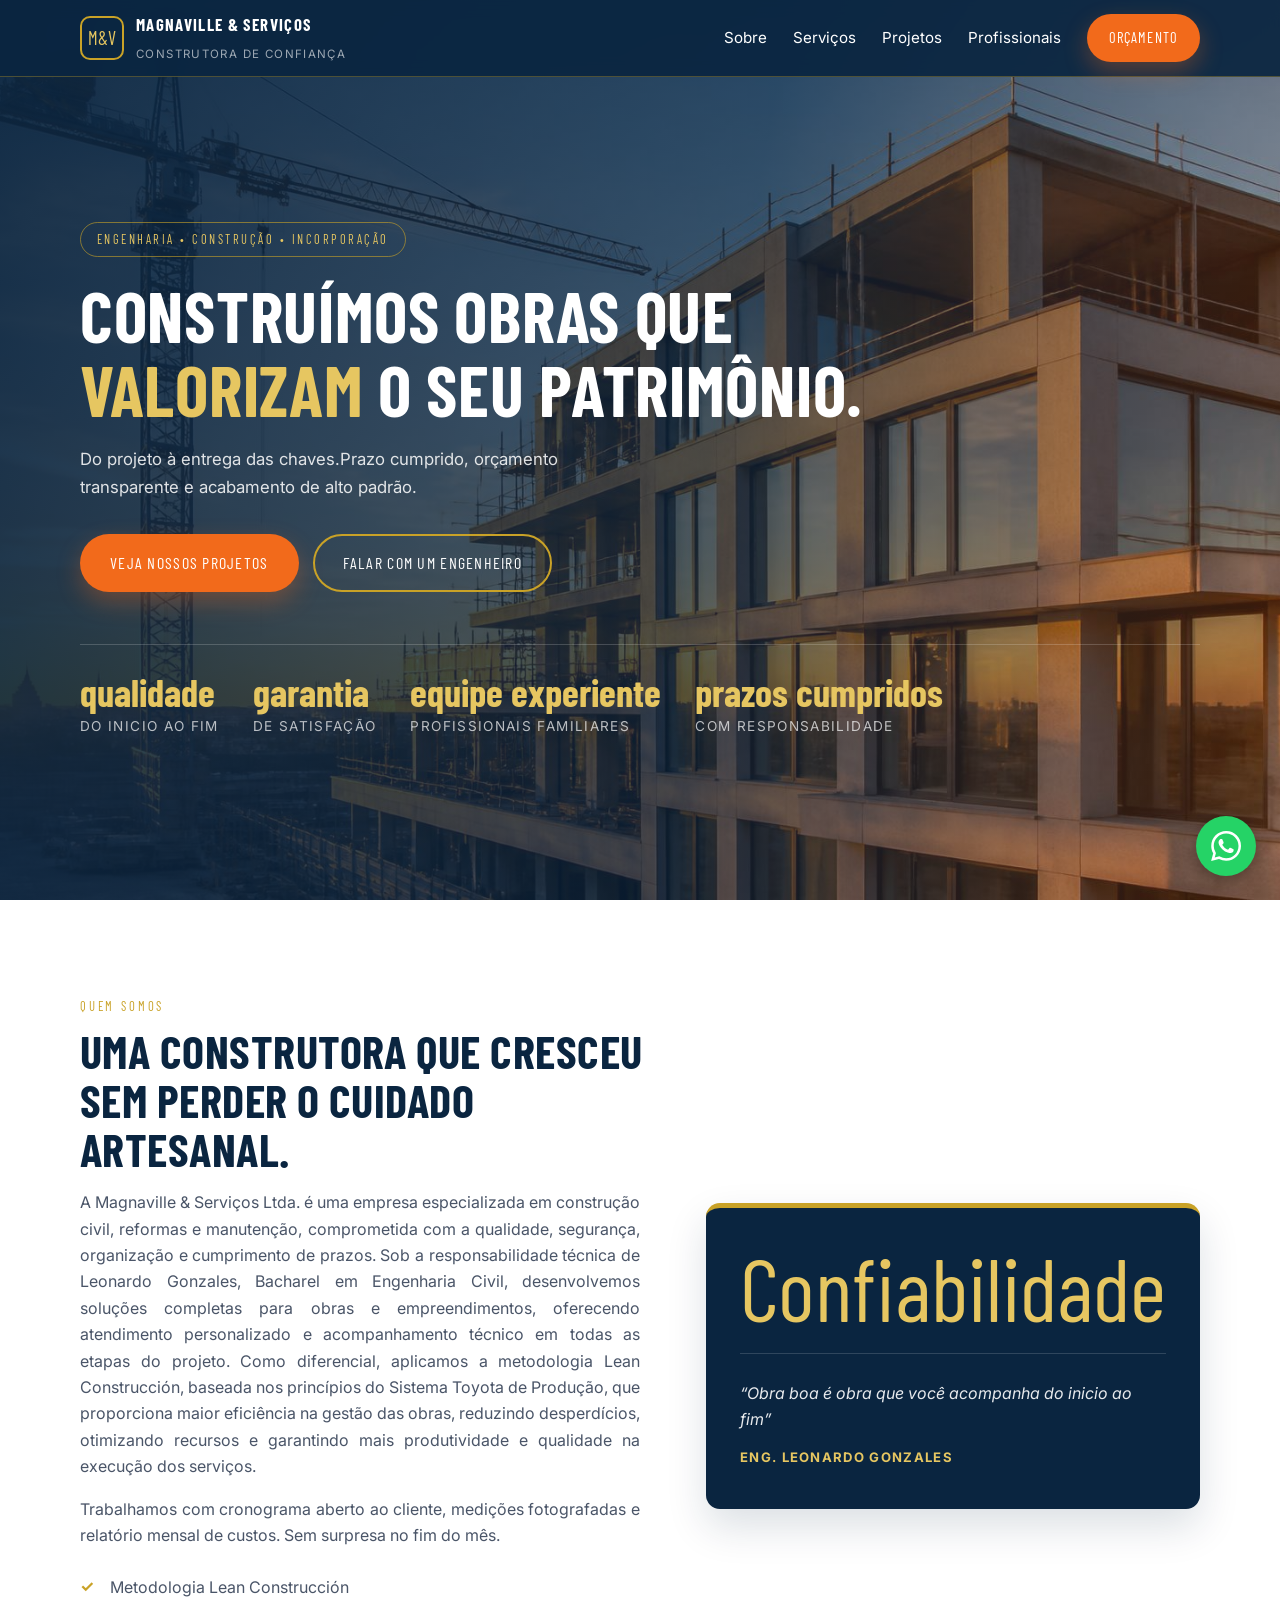
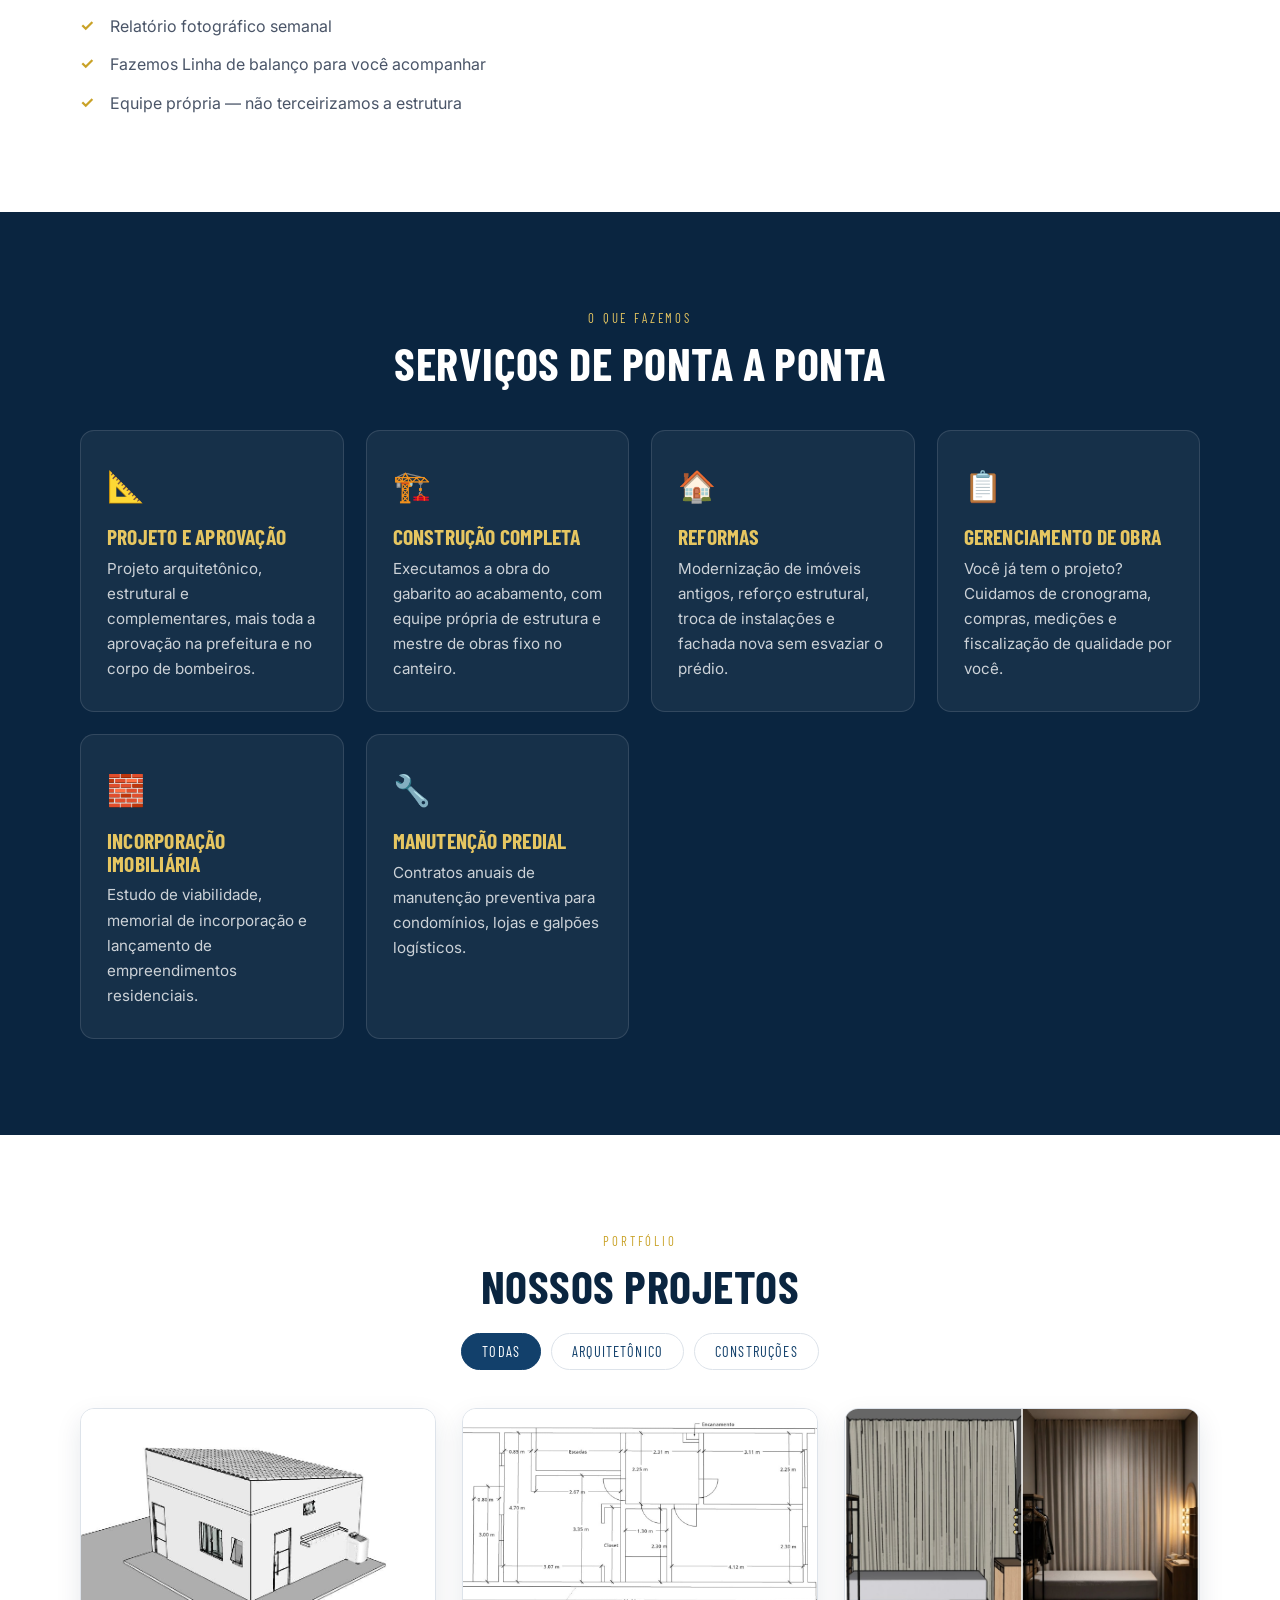
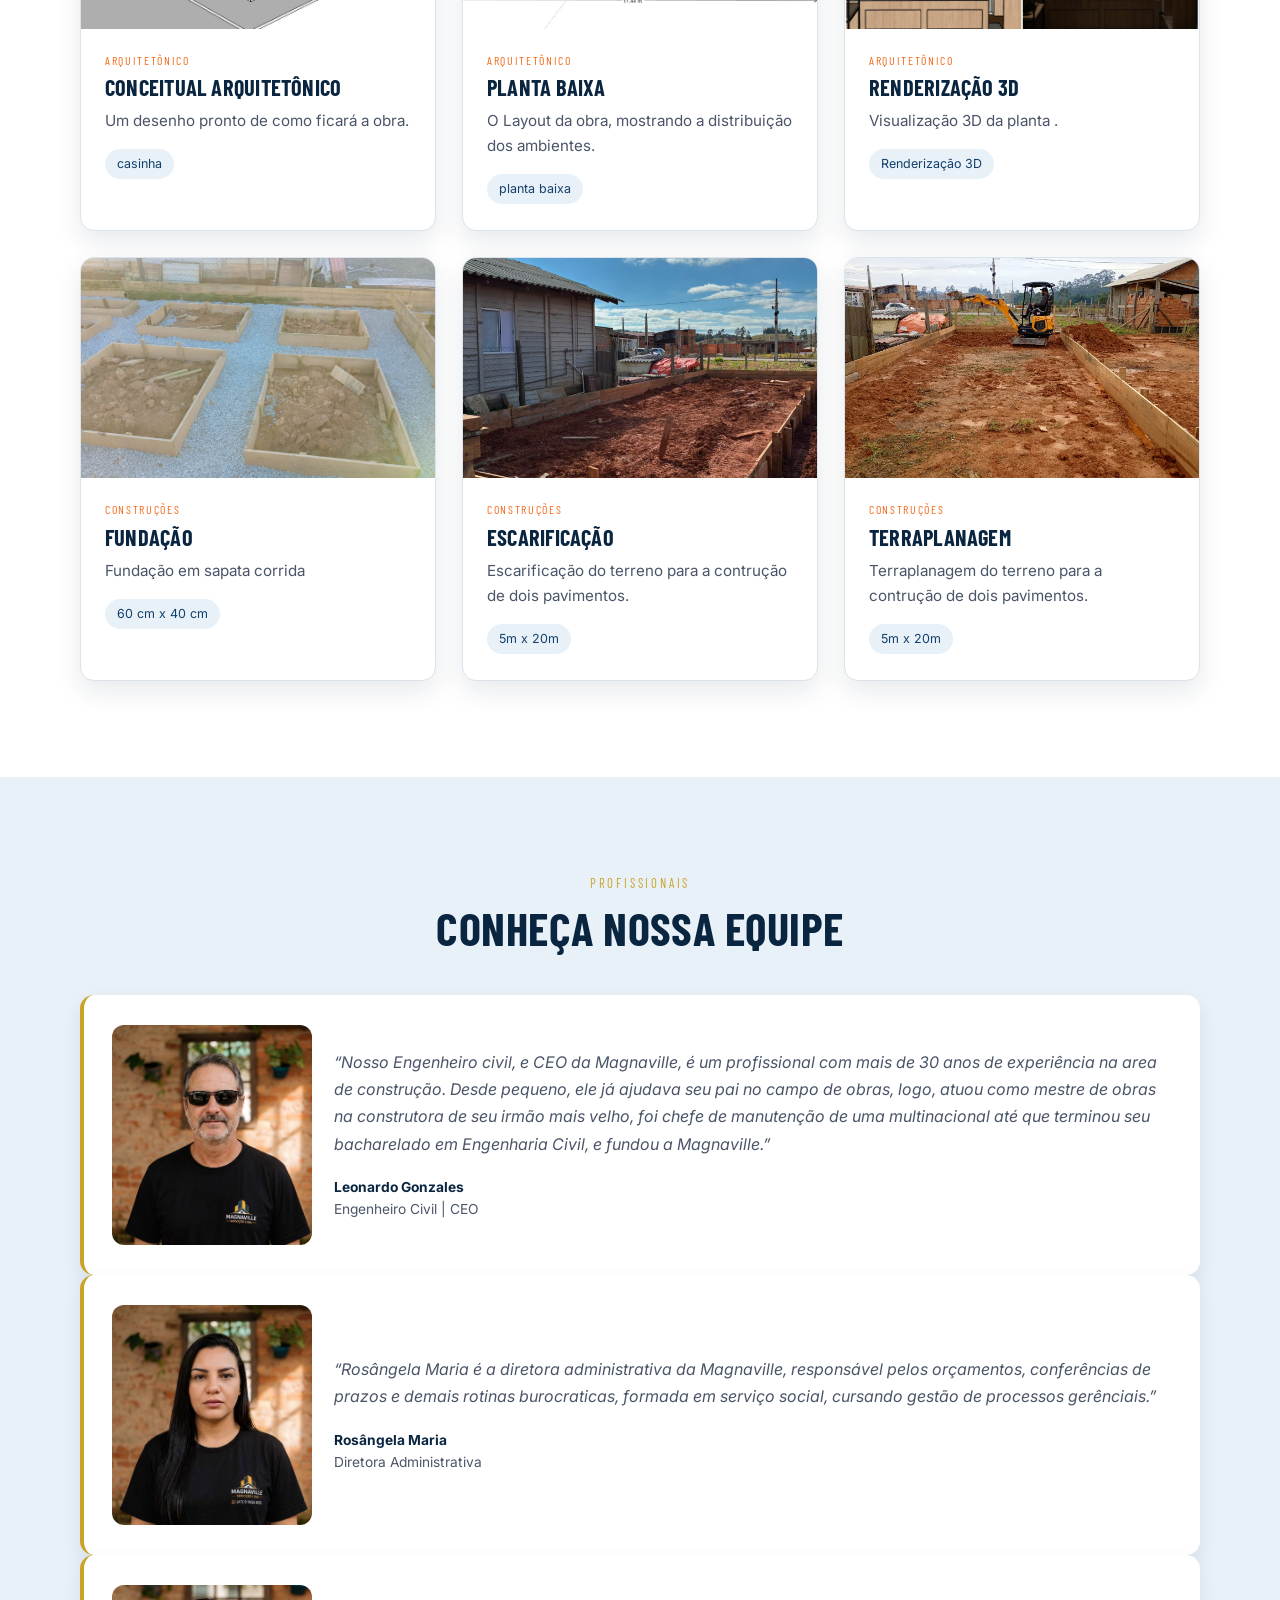
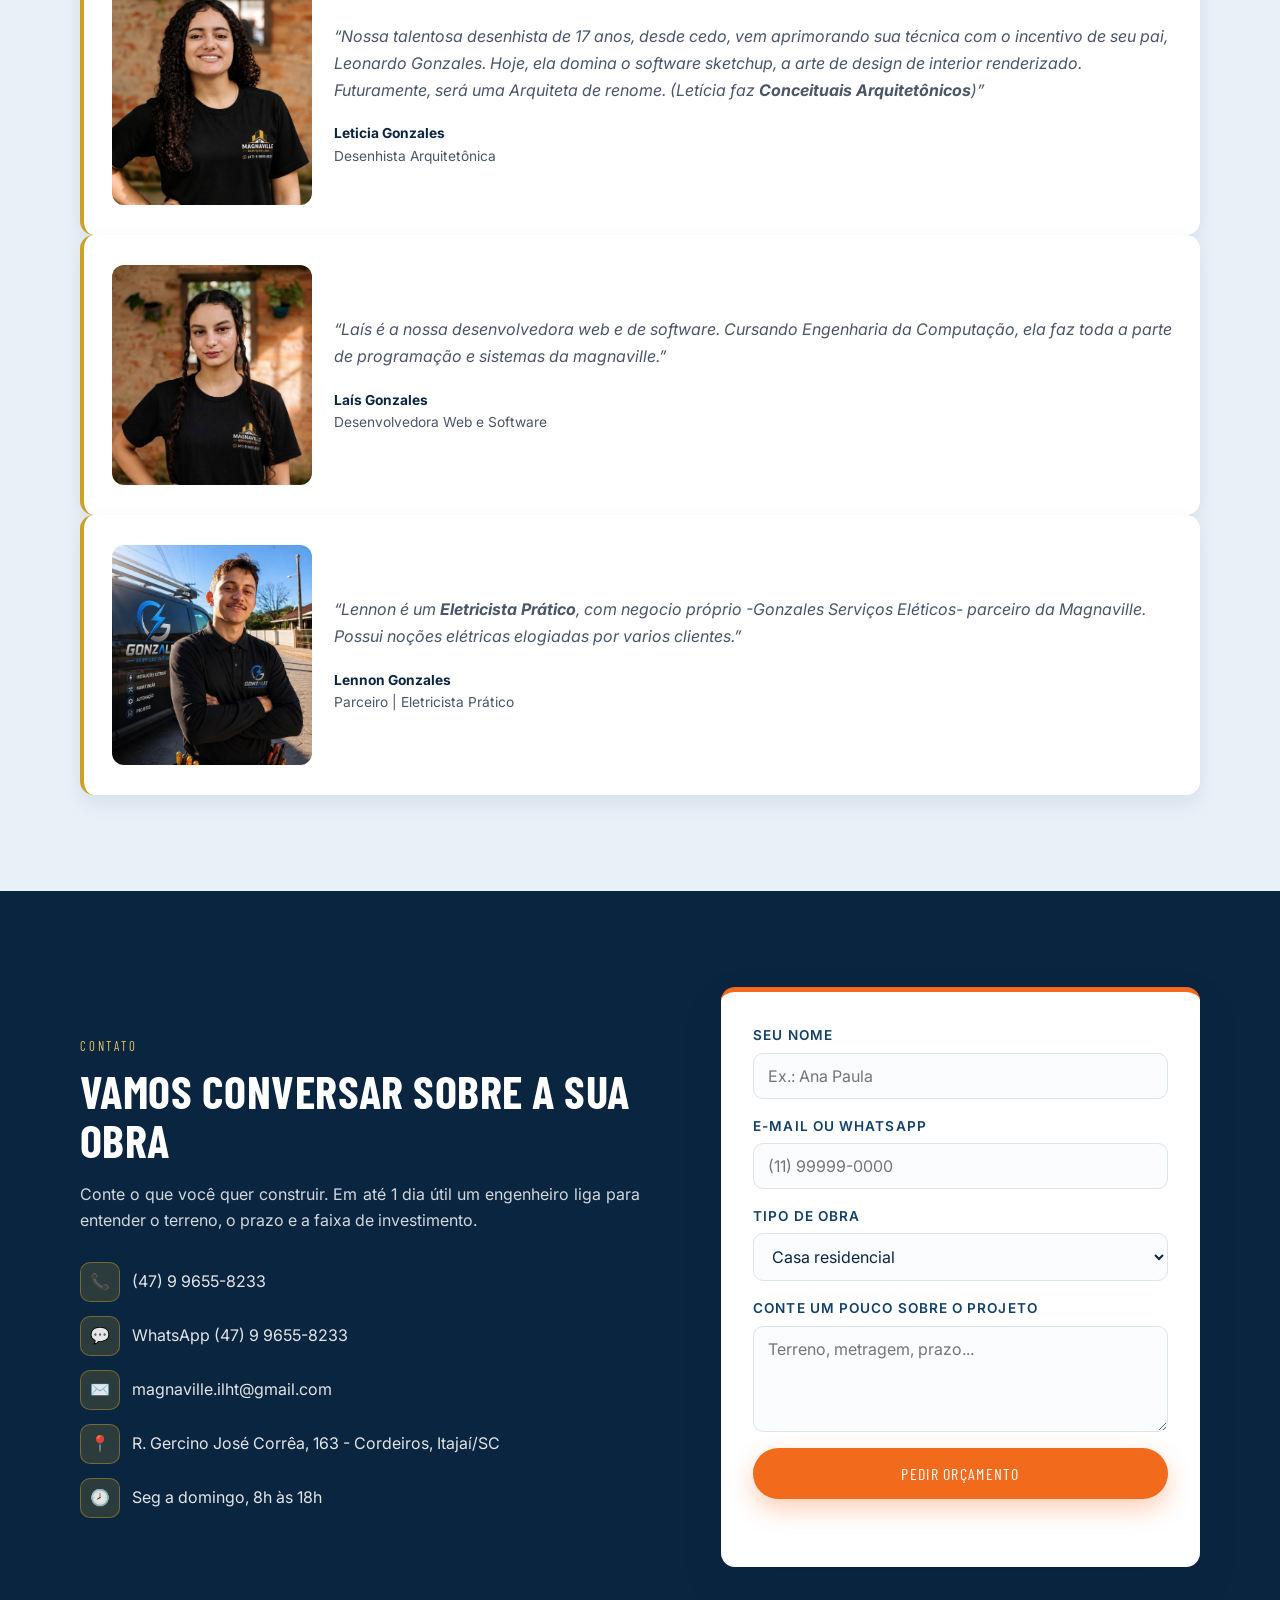
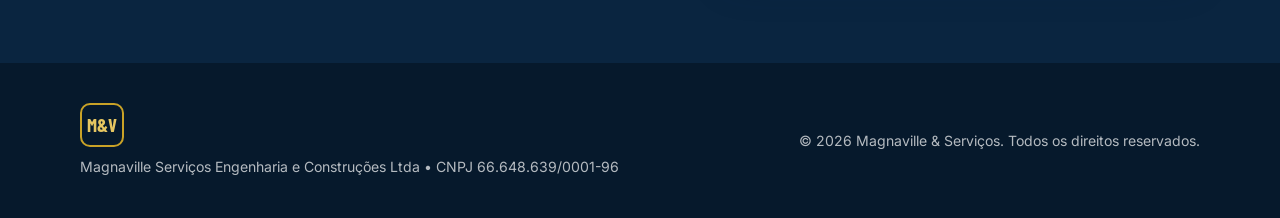
<file: index.html>
<!doctype html>
<html lang="pt-BR">
  <head>
    <meta charset="utf-8" />
    <meta name="viewport" content="width=device-width, initial-scale=1" />

    <title>Magnaville</title>
    <meta
      name="description"
      content="Magnaville serviços, Construtora executando obras residenciais, comerciais e reformas de alto padrão com prazo e orçamento respeitados."
    />
    <meta property="og:title" content="Magnaville | Construtora" />
    <meta
      property="og:description"
      content="Portfólio de obras residenciais, comerciais e reformas de alto padrão."
    />
    <meta property="og:type" content="website" />
    <meta property="og:image" content="/imagens/capa.jpg" />
    <meta name="twitter:card" content="summary_large_image" />
    <link rel="icon" href="favicon.ico" />

    <!-- ===== Fontes do Google (pode trocar por outras se quiser) ===== -->
    <link rel="preconnect" href="https://fonts.googleapis.com" />
    <link rel="preconnect" href="https://fonts.gstatic.com" crossorigin />
    <link
      href="https://fonts.googleapis.com/css2?family=Barlow+Condensed:wght@600;700&family=Inter:wght@400;500;600&display=swap"
      rel="stylesheet"
    />

    <!-- ===== Nosso arquivo de estilos (as cores estão lá dentro) ===== -->
    <link rel="stylesheet" href="css/style.css" />
  </head>

  <body>
    <!-- ============================================================
         CABEÇALHO / MENU
         Para adicionar um item no menu: copie uma linha <a> abaixo.
         O "#" leva para a seção com o mesmo id na página.
         ============================================================ -->
    <header class="cabecalho" id="cabecalho">
      <div class="container cabecalho-interno">
        <a class="logo" href="#topo">
          <span class="logo-marca">M&amp;V</span>
          <span class="logo-texto">
            <strong>Magnaville &amp; Serviços</strong>
            <small>Construtora de confiança</small>
          </span>
        </a>

        <nav class="menu" id="menu">
          <a href="#sobre">Sobre</a>
          <a href="#servicos">Serviços</a>
          <a href="#Projetos">Projetos</a>
          <a href="#Profissionais">Profissionais</a>
          <a href="#contato" class="botao botao-laranja botao-pequeno">Orçamento</a>
        </nav>

        <!-- Botão que abre o menu no celular (funciona pelo scripts.js) -->
        <button class="botao-menu" id="botaoMenu" aria-label="Abrir menu">
          <span></span><span></span><span></span>
        </button>
      </div>
    </header>

    <main id="topo">
      <!-- ============================================================
           SEÇÃO 1 - CAPA (HERO)
           Troque o título, o texto e a foto de fundo aqui.
           ============================================================ -->
      <section class="capa">
        <img class="capa-foto" src="imagens/capa.jpg" alt="Edifício em construção ao pôr do sol" />
        <div class="capa-sombra"></div>

        <div class="container capa-conteudo">
          <p class="etiqueta">Engenharia • Construção • Incorporação</p>
          <h1>
            Construímos obras que<br />
            <span class="destaque-dourado">valorizam</span> o seu patrimônio.
          </h1>
          <p class="capa-texto">
            Do projeto à entrega das chaves.Prazo cumprido,
            orçamento transparente e acabamento de alto padrão.
          </p>

          <div class="capa-botoes">
            <a href="#Projetos" class="botao botao-laranja">Veja nossos projetos</a>
            <a href="#contato" class="botao botao-vazado">Falar com um engenheiro</a>
          </div>

          <!-- Os números abaixo são preenchidos pelo scripts.js (lista NUMEROS) -->
          <ul class="numeros" id="listaNumeros"></ul>
        </div>
      </section>

      <!-- ============================================================
           SEÇÃO 2 - SOBRE A EMPRESA
           ============================================================ -->
      <section class="secao" id="sobre">
        <div class="container grade-dois">
          <div>
            <p class="titulo-pequeno">Quem somos</p>
            <h2>Uma construtora que cresceu sem perder o cuidado artesanal.</h2>
            <p class="paragrafo">
              A Magnaville &amp; Serviços Ltda. é uma empresa especializada em construção civil, reformas e manutenção, comprometida com a qualidade, segurança, organização e cumprimento de prazos. 
              
              Sob a responsabilidade técnica de Leonardo Gonzales, Bacharel em Engenharia Civil, desenvolvemos soluções completas para obras e empreendimentos, oferecendo atendimento personalizado e acompanhamento técnico em todas as etapas do projeto.

              Como diferencial, aplicamos a metodologia Lean Construcción, baseada nos princípios do Sistema Toyota de Produção, que proporciona maior eficiência na gestão das obras, reduzindo desperdícios, otimizando recursos e garantindo mais produtividade e qualidade na execução dos serviços.

            </p>
            <p class="paragrafo">
              Trabalhamos com cronograma aberto ao cliente, medições fotografadas e relatório mensal de custos. Sem surpresa no fim do mês.
            </p>

            <!-- Lista de diferenciais  -->
            <ul class="lista-check">
              <li>Metodologia Lean Construcción</li>
              <li>Relatório fotográfico semanal</li>
              <li>Fazemos Linha de balanço para você acompanhar</li>
              <li>Equipe própria — não terceirizamos a estrutura</li>
            </ul>
          </div>

          <div class="cartao-selo">
            <div class="selo-destaque">Confiabilidade</div>
            <hr />
            <p class="selo-assinatura">
              “Obra boa é obra que você acompanha do inicio ao fim”
            </p>
            <strong>Eng. Leonardo Gonzales</strong>
          </div>
        </div>
      </section>

      <!-- ============================================================
           SEÇÃO 3 - SERVIÇOS
           Os cartões são criados pelo scripts.js (lista SERVICOS).
           ============================================================ -->
      <section class="secao secao-azul" id="servicos">
        <div class="container">
          <p class="titulo-pequeno claro">O que fazemos</p>
          <h2 class="titulo-centro">Serviços de ponta a ponta</h2>
          <div class="grade-servicos" id="listaServicos"></div>
        </div>
      </section>

      <!-- ============================================================
           SEÇÃO 4 - PORTFÓLIO DE PROJETOS
           Os cartões e os filtros vêm do scripts.js (lista PROJETOS).
           ============================================================ -->
      <section class="secao" id="Projetos">
        <div class="container">
          <p class="titulo-pequeno">Portfólio</p>
          <h2 class="titulo-centro">Nossos projetos</h2>

          <!-- Botões de filtro (criados automaticamente) -->
          <div class="filtros" id="listaFiltros"></div>

          <!-- Cartões dos projetos -->
          <div class="grade-Projetos" id="listaProjetos"></div>
        </div>
      </section>


      <!-- ============================================================
           NOVA SEÇÃO 5 - Apresentação de profissionais
           Vem do scripts.js (lista profissionais).
           ============================================================ -->
     <section class="secao secao-clara" id="Profissionais">
        <div class="container">
          <p class="titulo-pequeno">Profissionais</p>
          <h2 class="titulo-centro">Conheça nossa equipe</h2>
          <div class="grade-apresentacao" id="listaProfissionais"></div>
          <div class="foto"></div>
        </div>
      </section> 






      <!-- ============================================================
           SEÇÃO 6 - CONTATO / ORÇAMENTO
           O formulário NÃO envia e-mail ainda: ele só mostra uma mensagem
           de confirmação na tela (veja a função no scripts.js).
           ============================================================ -->
      <section class="secao secao-azul" id="contato">
        <div class="container grade-dois">
          <div>
            <p class="titulo-pequeno claro">Contato</p>
            <h2>Vamos conversar sobre a sua obra</h2>
            <p class="paragrafo claro">
              Conte o que você quer construir. Em até 1 dia útil um engenheiro liga para entender o
              terreno, o prazo e a faixa de investimento.
            </p>

            <!-- Estes dados vêm do scripts.js (objeto CONTATO) -->
            <ul class="lista-contato" id="listaContato"></ul>
          </div>

          <form class="formulario" id="formularioOrcamento">
            <input type="hidden" name="_subject" value="Novo pedido de orçamento - Magnaville" />
            <label>
              Seu nome
              <input type="text" name="nome" required placeholder="Ex.: Ana Paula" />
            </label>
            <label>
              E-mail ou WhatsApp
              <input type="text" name="contato" required placeholder="(11) 99999-0000" />
            </label>
            <label>
              Tipo de obra
              <select name="tipo">
                <option>Casa residencial</option>
                <option>Edifício / condomínio</option>
                <option>Obra comercial</option>
                <option>Reformas</option>
              </select>
            </label>
            <label>
              Conte um pouco sobre o projeto
              <textarea name="mensagem" rows="4" placeholder="Terreno, metragem, prazo..."></textarea>
            </label>
            <button type="submit" class="botao botao-laranja">Pedir orçamento</button>

            <!-- Aqui aparece a mensagem de sucesso -->
            <p class="aviso-form" id="avisoForm"></p>
          </form>
        </div>
      </section>
    </main>

    <!-- ============================================================
         RODAPÉ
         ============================================================ -->
    <footer class="rodape">
      <div class="container rodape-interno">
        <div>
          <strong class="logo-marca">M&amp;V</strong>
          <p>Magnaville Serviços Engenharia e Construções Ltda • CNPJ 66.648.639/0001-96</p>
        </div>
        <p class="rodape-copy">
          © <span id="anoAtual"></span> Magnaville &amp; Serviços. Todos os direitos reservados.
        </p>
      </div>
    </footer>

    <!-- O JavaScript vai no final para o site aparecer mais rápido -->
    <script src="js/script.js"></script>

    <!-- Botão flutuante do WhatsApp -->
<a
  href="https://wa.me/5547996558233?text=Olá!%20Gostaria%20de%20solicitar%20um%20orçamento."
  class="whatsapp-flutuante"
  target="_blank"
  rel="noopener noreferrer"
  aria-label="Entre em contato pelo WhatsApp"
>
  <svg
    xmlns="http://www.w3.org/2000/svg"
    width="30"
    height="30"
    viewBox="0 0 24 24"
    fill="currentColor"
    aria-hidden="true"
  >
    <path d="M20.52 3.48A11.82 11.82 0 0 0 12.09 0C5.53 0 .19 5.34.19 11.9c0 2.1.55 4.15 1.6 5.95L.1 24l6.3-1.65a11.9 11.9 0 0 0 5.69 1.45h.01c6.56 0 11.9-5.34 11.9-11.9 0-3.18-1.24-6.17-3.48-8.42ZM12.1 21.78a9.9 9.9 0 0 1-5.04-1.38l-.36-.21-3.74.98 1-3.65-.24-.38a9.83 9.83 0 0 1-1.51-5.24c0-5.45 4.44-9.89 9.9-9.89a9.83 9.83 0 0 1 7 2.9 9.83 9.83 0 0 1 2.89 7c0 5.45-4.44 9.88-9.9 9.88Zm5.43-7.4c-.3-.15-1.76-.87-2.03-.97-.27-.1-.47-.15-.67.15-.2.3-.77.97-.94 1.17-.17.2-.35.22-.65.07-.3-.15-1.26-.46-2.4-1.47-.89-.79-1.49-1.77-1.66-2.07-.17-.3-.02-.46.13-.61.13-.13.3-.35.45-.52.15-.18.2-.3.3-.5.1-.2.05-.38-.03-.53-.07-.15-.67-1.62-.92-2.22-.24-.58-.49-.5-.67-.51h-.57c-.2 0-.52.08-.79.38-.27.3-1.04 1.02-1.04 2.49s1.07 2.89 1.22 3.09c.15.2 2.1 3.2 5.09 4.49.71.31 1.27.5 1.7.64.71.23 1.36.2 1.87.12.57-.08 1.76-.72 2.01-1.42.25-.7.25-1.3.17-1.42-.07-.13-.27-.2-.57-.35Z"/>
  </svg>
</a>

  </body>
</html>
</file>
<file: css/style.css>
/* ============================================================
   ESTILO DO SITE - CONSTRUTORA ALICERCE & OURO
   ============================================================
   COMO MEXER AQUI (guia rápido):

   - Quer trocar as cores? Mexa SÓ no bloco ":root" logo abaixo.
   - Quer texto maior/menor? Procure "font-size".
   - Quer mais espaço entre seções? Procure ".secao { padding ... }".
   - Cada bloco tem um comentário dizendo a que parte do site pertence.
   ============================================================ */

/* ------------------------------------------------------------
   1) AS CORES DO SITE (paleta: azul, laranja e dourado)
   Troque o código hexadecimal e a cor muda em TODO o site.
   ------------------------------------------------------------ */
:root {
  --azul-escuro: #0a2540; /* fundo das seções escuras */
  --azul: #12406b; /* azul principal */
  --azul-claro: #e8f0f8; /* fundo bem claro azulado */
  --laranja: #f26a1b; /* cor dos botões principais */
  --laranja-escuro: #d4550c; /* laranja no hover (mouse em cima) */
  --dourado: #c9a227; /* detalhes nobres, linhas e destaques */
  --dourado-claro: #e6c661;
  --branco: #ffffff;
  --cinza-texto: #4a5568; /* textos comuns */
  --cinza-borda: #dde3ea;

  /* Fontes */
  --fonte-titulo: "Barlow Condensed", "Arial Narrow", sans-serif;
  --fonte-texto: "Inter", Arial, sans-serif;

  /* Cantos arredondados e sombras */
  --canto: 14px;
  --sombra: 0 18px 40px rgba(10, 37, 64, 0.14);
}

/* ------------------------------------------------------------
   2) RESET BÁSICO - deixa todos os navegadores parecidos
   ------------------------------------------------------------ */
* {
  margin: 0;
  padding: 0;
  box-sizing: border-box;
}

html {
  scroll-behavior: smooth; /* rolagem suave ao clicar no menu */
  scroll-padding-top: 86px;
}

body {
  font-family: var(--fonte-texto);
  color: var(--azul-escuro);
  background: var(--branco);
  line-height: 1.65;
  -webkit-font-smoothing: antialiased;
}

img {
  display: block;
  max-width: 100%;
}

a {
  color: inherit;
  text-decoration: none;
}

/* Caixa central que segura o conteúdo (evita o site "grudar" na borda) */
.container {
  width: 100%;
  max-width: 1160px;
  margin: 0 auto;
  padding: 0 20px;
}

/* ------------------------------------------------------------
   3) TÍTULOS E TEXTOS
   ------------------------------------------------------------ */
h1,
h2,
h3 {
  font-family: var(--fonte-titulo);
  font-weight: 700;
  line-height: 1.05;
  text-transform: uppercase;
  letter-spacing: 0.01em;
}

h1 {
  font-size: clamp(2.4rem, 7vw, 4.4rem);
}

h2 {
  font-size: clamp(1.8rem, 4.2vw, 2.9rem);
}

.titulo-centro {
  text-align: center;
  margin-bottom: 42px;
}

/* Textinho pequeno acima dos títulos ("Quem somos", "Portfólio"...) */
.titulo-pequeno {
  font-family: var(--fonte-titulo);
  text-transform: uppercase;
  letter-spacing: 0.22em;
  font-size: 0.8rem;
  color: var(--dourado);
  margin-bottom: 10px;
  text-align: center;
}

.grade-dois .titulo-pequeno {
  text-align: left;
}

.titulo-pequeno.claro {
  color: var(--dourado-claro);
}

.paragrafo {
  color: var(--cinza-texto);
  margin-top: 16px;
  max-width: 56ch;
  text-align: justify;
}

.paragrafo.claro {
  color: rgba(255, 255, 255, 0.82);
}

.destaque-dourado {
  color: var(--dourado-claro);
}

/* ------------------------------------------------------------
   4) BOTÕES
   Classes: .botao (base) + .botao-laranja / .botao-vazado
   ------------------------------------------------------------ */
.botao {
  display: inline-flex;
  align-items: center;
  justify-content: center;
  gap: 8px;
  padding: 14px 28px;
  border: 2px solid transparent;
  border-radius: 999px;
  font-family: var(--fonte-titulo);
  text-transform: uppercase;
  letter-spacing: 0.08em;
  font-size: 1rem;
  cursor: pointer;
  transition: 0.2s ease;
}

.botao-laranja {
  background: var(--laranja);
  color: var(--branco);
  box-shadow: 0 10px 24px rgba(242, 106, 27, 0.32);
}

.botao-laranja:hover {
  background: var(--laranja-escuro);
  transform: translateY(-2px);
}

.botao-vazado {
  border-color: var(--dourado);
  color: var(--branco);
}

.botao-vazado:hover {
  background: var(--dourado);
  color: var(--azul-escuro);
}

.botao-pequeno {
  padding: 10px 20px;
  font-size: 0.9rem;
}

/* ------------------------------------------------------------
   5) CABEÇALHO / MENU
   ------------------------------------------------------------ */
.cabecalho {
  position: fixed;
  inset: 0 0 auto 0;
  z-index: 50;
  background: rgba(10, 37, 64, 0.92);
  backdrop-filter: blur(8px);
  border-bottom: 1px solid rgba(201, 162, 39, 0.35);
}

.cabecalho-interno {
  display: flex;
  align-items: center;
  justify-content: space-between;
  height: 76px;
}

.logo {
  display: flex;
  align-items: center;
  gap: 12px;
  color: var(--branco);
}

.logo-marca {
  display: grid;
  place-items: center;
  width: 44px;
  height: 44px;
  border: 2px solid var(--dourado);
  border-radius: 10px;
  font-family: var(--fonte-titulo);
  font-size: 1.15rem;
  color: var(--dourado-claro);
}

.logo-texto strong {
  display: block;
  font-family: var(--fonte-titulo);
  text-transform: uppercase;
  letter-spacing: 0.08em;
  font-size: 1.05rem;
}

.logo-texto small {
  color: rgba(255, 255, 255, 0.6);
  font-size: 0.72rem;
  letter-spacing: 0.12em;
  text-transform: uppercase;
}

.menu {
  display: flex;
  align-items: center;
  gap: 26px;
  color: var(--branco);
  font-size: 0.95rem;
}

.menu a:not(.botao):hover {
  color: var(--dourado-claro);
}

/* Botão "hamburguer" — só aparece no celular */
.botao-menu {
  display: none;
  flex-direction: column;
  gap: 5px;
  background: none;
  border: 0;
  cursor: pointer;
  padding: 8px;
}

.botao-menu span {
  width: 26px;
  height: 2px;
  background: var(--branco);
}

/* ------------------------------------------------------------
   6) CAPA (HERO)
   ------------------------------------------------------------ */
.capa {
  position: relative;
  min-height: 100svh;
  display: flex;
  align-items: center;
  padding: 120px 0 60px;
  overflow: hidden;
}

.capa-foto {
  position: absolute;
  inset: 0;
  width: 100%;
  height: 100%;
  object-fit: cover;
}

/* Camada escura em cima da foto para o texto ficar legível */
.capa-sombra {
  position: absolute;
  inset: 0;
  background: linear-gradient(
    100deg,
    rgba(10, 37, 64, 0.94) 0%,
    rgba(10, 37, 64, 0.7) 55%,
    rgba(242, 106, 27, 0.25) 100%
  );
}

.capa-conteudo {
  position: relative;
  color: var(--branco);
}

.etiqueta {
  display: inline-block;
  font-family: var(--fonte-titulo);
  text-transform: uppercase;
  letter-spacing: 0.2em;
  font-size: 0.78rem;
  color: var(--dourado-claro);
  border: 1px solid rgba(201, 162, 39, 0.6);
  border-radius: 999px;
  padding: 6px 16px;
  margin-bottom: 22px;
}

.capa-texto {
  margin-top: 20px;
  max-width: 52ch;
  color: rgba(255, 255, 255, 0.86);
  font-size: 1.05rem;
}

.capa-botoes {
  display: flex;
  flex-wrap: wrap;
  gap: 14px;
  margin-top: 32px;
}

/* Números de destaque da capa */
.numeros {
  list-style: none;
  display: flex;
  flex-wrap: wrap;
  gap: 34px;
  margin-top: 52px;
  padding-top: 28px;
  border-top: 1px solid rgba(255, 255, 255, 0.18);
}

.numeros strong {
  display: block;
  font-family: var(--fonte-titulo);
  font-size: 2.4rem;
  color: var(--dourado-claro);
  line-height: 1;
}

.numeros span {
  font-size: 0.85rem;
  color: rgba(255, 255, 255, 0.7);
  text-transform: uppercase;
  letter-spacing: 0.1em;
}

/* ------------------------------------------------------------
   7) SEÇÕES GERAIS
   ------------------------------------------------------------ */
.secao {
  padding: 96px 0;
}

.secao-azul {
  background: var(--azul-escuro);
  color: var(--branco);
}

.secao-clara {
  background: var(--azul-claro);
}

.grade-dois {
  display: grid;
  grid-template-columns: 1.1fr 0.9fr;
  gap: 56px;
  align-items: center;
}

/* Lista com "check" dourado (seção Sobre) */
.lista-check {
  list-style: none;
  margin-top: 26px;
  display: grid;
  gap: 12px;
}

.lista-check li {
  position: relative;
  padding-left: 30px;
  color: var(--cinza-texto);
}

.lista-check li::before {
  content: "✓";
  position: absolute;
  left: 0;
  top: -1px;
  color: var(--dourado);
  font-weight: 700;
}

/* Cartão com o selo de 25 anos */
.cartao-selo {
  background: var(--azul-escuro);
  color: var(--branco);
  border-radius: var(--canto);
  padding: 40px 34px;
  box-shadow: var(--sombra);
  border-top: 5px solid var(--dourado);
}

.selo-destaque {
  font-family: var(--fonte-titulo);
  font-size: 5.5rem;
  line-height: 0.9;
  color: var(--dourado-claro);
}

.selo-texto {
  text-transform: uppercase;
  letter-spacing: 0.14em;
  font-size: 0.8rem;
  color: rgba(255, 255, 255, 0.7);
}

.cartao-selo hr {
  border: 0;
  border-top: 1px solid rgba(255, 255, 255, 0.15);
  margin: 26px 0;
}

.selo-assinatura {
  font-style: italic;
  color: rgba(255, 255, 255, 0.9);
  margin-bottom: 10px;
}

.cartao-selo strong {
  font-size: 0.82rem;
  color: var(--dourado-claro);
  text-transform: uppercase;
  letter-spacing: 0.1em;
}

/* ------------------------------------------------------------
   8) CARTÕES DE SERVIÇOS
   ------------------------------------------------------------ */
.grade-servicos {
  display: grid;
  grid-template-columns: repeat(auto-fit, minmax(250px, 1fr));
  gap: 22px;
}

.cartao-servico {
  background: rgba(255, 255, 255, 0.05);
  border: 1px solid rgba(255, 255, 255, 0.12);
  border-radius: var(--canto);
  padding: 30px 26px;
  transition: 0.25s ease;
}

.cartao-servico:hover {
  border-color: var(--dourado);
  transform: translateY(-4px);
  background: rgba(255, 255, 255, 0.09);
}

.cartao-servico .icone {
  font-size: 1.9rem;
  margin-bottom: 14px;
}

.cartao-servico h3 {
  font-size: 1.35rem;
  color: var(--dourado-claro);
  margin-bottom: 8px;
}

.cartao-servico p {
  color: rgba(255, 255, 255, 0.78);
  font-size: 0.95rem;
}

/* ------------------------------------------------------------
   9) FILTROS E CARTÕES DAS Projetos
   ------------------------------------------------------------ */
.filtros {
  display: flex;
  justify-content: center;
  flex-wrap: wrap;
  gap: 10px;
  margin: -20px 0 38px;
}

.filtro {
  background: transparent;
  border: 1px solid var(--cinza-borda);
  border-radius: 999px;
  padding: 9px 20px;
  cursor: pointer;
  font-family: var(--fonte-titulo);
  text-transform: uppercase;
  letter-spacing: 0.08em;
  font-size: 0.9rem;
  color: var(--azul);
  transition: 0.2s ease;
}

.filtro:hover {
  border-color: var(--dourado);
}

/* O filtro selecionado ganha a classe "ativo" pelo JavaScript */
.filtro.ativo {
  background: var(--azul);
  border-color: var(--azul);
  color: var(--branco);
}

.grade-Projetos {
  display: grid;
  grid-template-columns: repeat(auto-fit, minmax(300px, 1fr));
  gap: 26px;
}

.cartao-obra {
  border-radius: var(--canto);
  overflow: hidden;
  background: var(--branco);
  box-shadow: 0 10px 26px rgba(10, 37, 64, 0.1);
  border: 1px solid var(--cinza-borda);
  transition: 0.25s ease;
}

.cartao-obra:hover {
  transform: translateY(-5px);
  box-shadow: var(--sombra);
}

.cartao-obra img {
  width: 100%;
  height: 220px;
  object-fit: cover;
}

.cartao-obra-texto {
  padding: 22px 24px 26px;
}

.cartao-obra .categoria {
  font-family: var(--fonte-titulo);
  text-transform: uppercase;
  letter-spacing: 0.14em;
  font-size: 0.74rem;
  color: var(--laranja);
}

.cartao-obra h3 {
  font-size: 1.4rem;
  margin: 6px 0 8px;
}

.cartao-obra p {
  color: var(--cinza-texto);
  font-size: 0.95rem;
}

.cartao-obra .ficha {
  list-style: none;
  display: flex;
  flex-wrap: wrap;
  gap: 8px;
  margin-top: 16px;
}

.cartao-obra .ficha li {
  background: var(--azul-claro);
  color: var(--azul);
  border-radius: 999px;
  padding: 5px 12px;
  font-size: 0.78rem;
}

/* ------------------------------------------------------------
   10) PROFISSIONAIS
   ------------------------------------------------------------ */
.grade-profissionais {
  display: grid;
  grid-template-columns: repeat(auto-fit, minmax(280px, 1fr));
  gap: 22px;
}

.cartao-profissional {
  display: flex;
  align-items: center;
  gap: 22px;
  background: var(--branco);
  border-radius: var(--canto);
  padding: 30px 28px;
  border-left: 4px solid var(--dourado);
  box-shadow: 0 8px 20px rgba(10, 37, 64, 0.08);
}

.cartao-profissional .foto {
  flex-shrink: 0;
}

.cartao-profissional .foto img {
  width: 200px;
  height: 220px;
  object-fit: cover;
  display: block;
  border-radius: 12px;
}

.cartao-profissional .conteudo-profissional {
  flex: 1;
  display: flex;
  flex-direction: column;
  justify-content: center;
}

.cartao-profissional p {
  margin: 0;
  color: var(--cinza-texto);
  font-style: italic;
  text-align: left;
  line-height: 1.7;
}

.cartao-profissional footer {
  margin-top: 18px;
  font-size: 0.86rem;
}

.cartao-profissional footer strong {
  display: block;
  color: var(--azul-escuro);
}

.cartao-profissional footer span {
  color: var(--cinza-texto);
}

/* ------------------------------------------------------------
   11) CONTATO E FORMULÁRIO
   ------------------------------------------------------------ */
.lista-contato {
  list-style: none;
  margin-top: 28px;
  display: grid;
  gap: 14px;
}

.lista-contato li {
  display: flex;
  gap: 12px;
  align-items: center;
  color: rgba(255, 255, 255, 0.88);
}

.lista-contato .icone {
  display: grid;
  place-items: center;
  width: 40px;
  height: 40px;
  flex: 0 0 40px;
  border-radius: 10px;
  background: rgba(201, 162, 39, 0.18);
  border: 1px solid rgba(201, 162, 39, 0.45);
}

.formulario {
  background: var(--branco);
  color: var(--azul-escuro);
  border-radius: var(--canto);
  padding: 32px;
  display: grid;
  gap: 16px;
  box-shadow: var(--sombra);
  border-top: 5px solid var(--laranja);
}

.formulario label {
  display: grid;
  gap: 6px;
  font-size: 0.85rem;
  font-weight: 600;
  text-transform: uppercase;
  letter-spacing: 0.08em;
  color: var(--azul);
}

.formulario input,
.formulario select,
.formulario textarea {
  font-family: var(--fonte-texto);
  font-size: 1rem;
  padding: 12px 14px;
  border: 1px solid var(--cinza-borda);
  border-radius: 10px;
  background: #fbfcfe;
  color: var(--azul-escuro);
}

.formulario input:focus,
.formulario select:focus,
.formulario textarea:focus {
  outline: 2px solid var(--dourado);
  border-color: var(--dourado);
}

.aviso-form {
  font-size: 0.9rem;
  color: #1a7f4b;
  min-height: 20px;
  text-align: center;
}

/* ------------------------------------------------------------
   12) RODAPÉ
   ------------------------------------------------------------ */
.rodape {
  background: #06192c;
  color: rgba(255, 255, 255, 0.7);
  padding: 40px 0;
  font-size: 0.88rem;
}

.rodape-interno {
  display: flex;
  flex-wrap: wrap;
  gap: 18px;
  align-items: center;
  justify-content: space-between;
}

.rodape .logo-marca {
  margin-bottom: 8px;
}

/* ------------------------------------------------------------
   13) CELULAR E TABLET (responsivo)
   Tudo o que muda em telas pequenas fica aqui embaixo.
   ------------------------------------------------------------ */
@media (max-width: 900px) {
  .grade-dois {
    grid-template-columns: 1fr;
    gap: 34px;
  }

  .secao {
    padding: 70px 0;
  }

  .botao-menu {
    display: flex;
  }

  /* Menu escondido no celular; ganha a classe "aberto" pelo JS */
  .menu {
    position: absolute;
    top: 76px;
    left: 0;
    right: 0;
    flex-direction: column;
    align-items: stretch;
    gap: 0;
    background: var(--azul-escuro);
    border-bottom: 1px solid rgba(201, 162, 39, 0.35);
    max-height: 0;
    overflow: hidden;
    transition: max-height 0.3s ease;
  }

  .menu.aberto {
    max-height: 420px;
  }

  .menu a {
    padding: 16px 20px;
    border-top: 1px solid rgba(255, 255, 255, 0.08);
  }

  .menu a.botao {
    margin: 14px 20px 20px;
    border-top: 0;
  }

  .numeros {
    gap: 22px;
  }

  .numeros li {
    min-width: 40%;
  }
}

/* ---------- Botão flutuante do WhatsApp ---------- */
.whatsapp-flutuante {
  position: fixed;
  right: 24px;
  bottom: 24px;
  z-index: 9999;

  width: 60px;
  height: 60px;
  border-radius: 50%;

  display: flex;
  align-items: center;
  justify-content: center;

  background-color: #25D366;
  color: #ffffff;

  box-shadow: 0 4px 14px rgba(0, 0, 0, 0.25);

  text-decoration: none;
  transition: transform 0.2s ease, box-shadow 0.2s ease;
}

.whatsapp-flutuante:hover {
  transform: scale(1.08);
  box-shadow: 0 6px 18px rgba(0, 0, 0, 0.3);
}

.whatsapp-flutuante:focus-visible {
  outline: 3px solid #ffffff;
  outline-offset: 4px;
}

@media (max-width: 600px) {
  .whatsapp-flutuante {
    right: 16px;
    bottom: 16px;
    width: 54px;
    height: 54px;
  }
}
</file>
